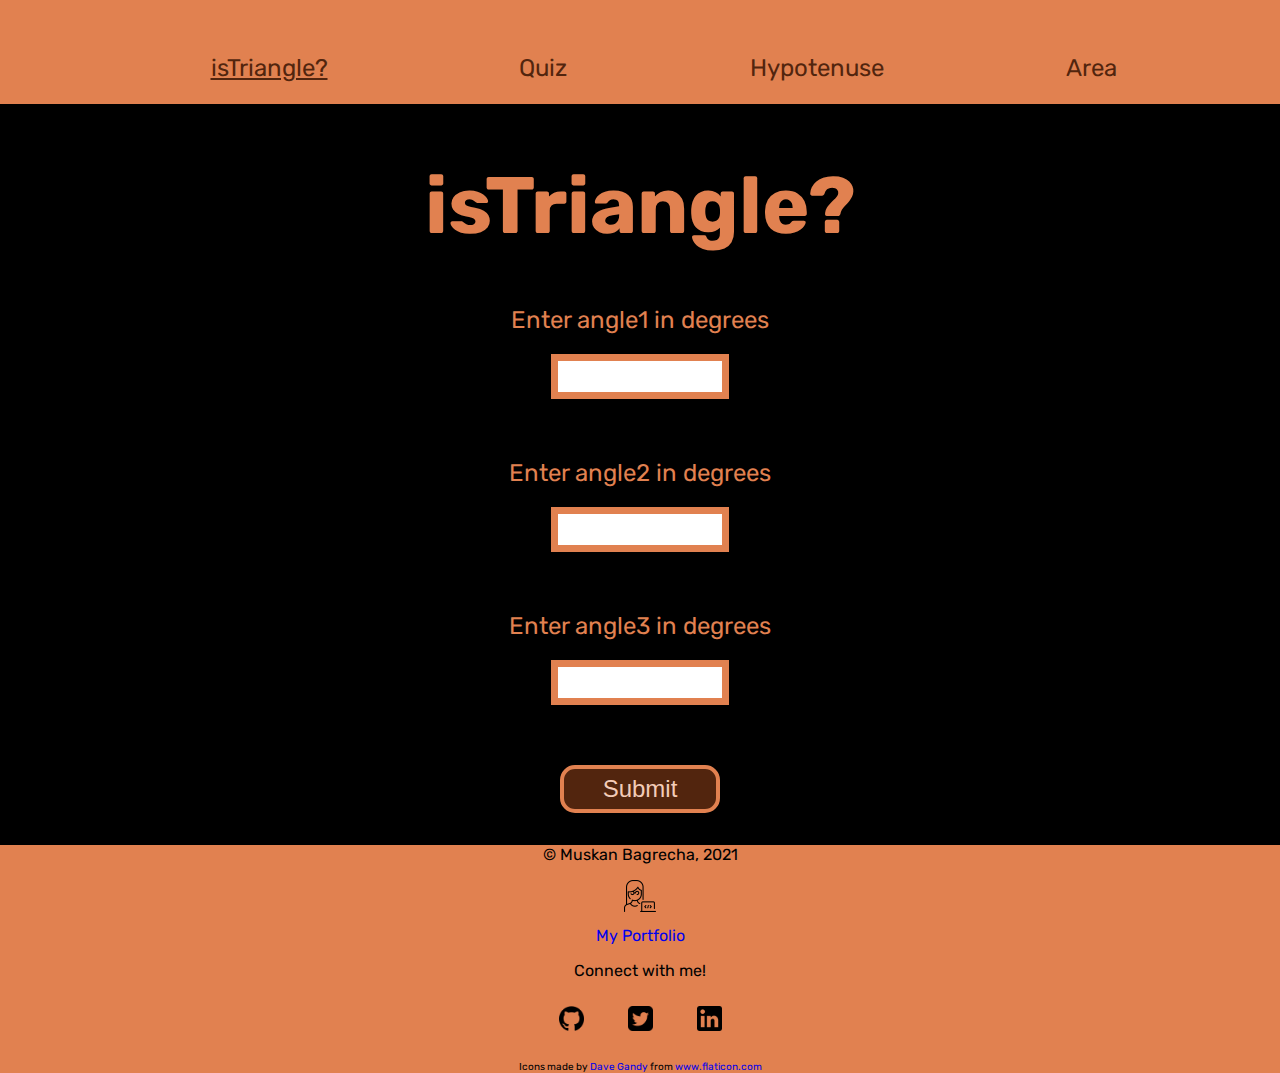
<file: index.html>
<!DOCTYPE html>
<html lang="en">
<head>
    <meta charset="UTF-8">
    <meta http-equiv="X-UA-Compatible" content="IE=edge">
    <meta name="viewport" content="width=device-width, initial-scale=1.0">
    <link rel="stylesheet" href="style.css">
    <title>isTriangle?</title>
</head>
<body>
    <header>
        <nav>
            <ul>
                <li class="active nav-items"><a href="index.html">isTriangle?</a></li >
                    <li class="nav-items"><a href="quiz.html">Quiz</a></li>
                    <li class="nav-items"><a href="hypotenuse.html">Hypotenuse</a></li >
                    <li class="nav-items"><a href="area.html">Area</a></li>
            </ul>
        </nav>
    </header>
    <h1>isTriangle?</h1>
    <label for="angle1" id="angle1">Enter angle1 in degrees</label>
    <input type="number" name="angle1" id="angle1" min="0" max="180" required>
    <label for="angle2" id="angle2">Enter angle2 in degrees</label>
    <input type="number" name="angle2" id="angle2" min="0" max="180" required>
    <label for="angle3" id="angle3">Enter angle3 in degrees</label>
    <input type="number" name="angle3" id="angle3" min="0" max="180" required>
    <button id="submit">Submit</button>
    <p id="result"></p>
    <footer>
        <p>
            <p>&copy; Muskan Bagrecha, 2021</p>
            <a href="https://muskanbagrecha.netlify.app/" id="portfolio">
                <img src="logos/programmer.png" alt="developer-logo" id="portfolio-logo">
                My Portfolio
            </a>
            <p>Connect with me!</p>
            <a href="https://github.com/muskanbagrecha">
                <img src="logos/github-logo.png" alt="Github-profile" id="logo">
            </a>
            <a href="https://twitter.com/HoejackBorseman">
                <img src="logos/twitter-sign.png" alt="Twitter-profile" id="logo">
            </a>
            <a href="https://www.linkedin.com/in/muskan-bagrecha-82bbb8176">
                <img src="logos/linkedin-logo.png" alt="Linkedin-profile" id="logo">
            </a>
        </p>
        <div id="logo-attribution">Icons made by <a href="https://www.flaticon.com/authors/dave-gandy" title="Dave Gandy">Dave Gandy</a> from <a href="https://www.flaticon.com/" title="Flaticon">www.flaticon.com</a></div>
    </footer>
    <script src="istriangle.js"></script>
</body>
</html>
</file>
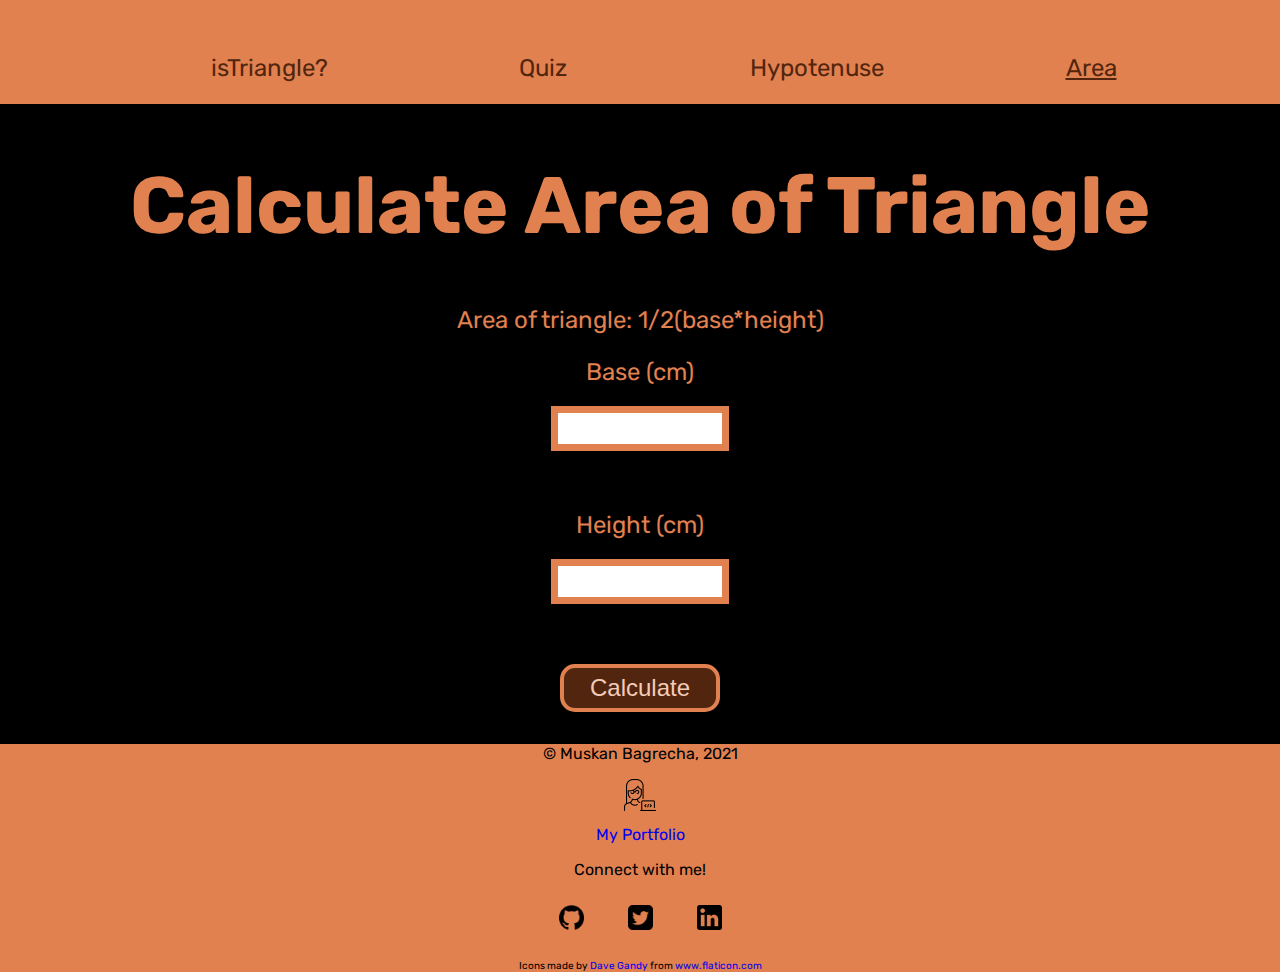
<file: area.html>
<!DOCTYPE html>
<html lang="en">
<head>
    <meta charset="UTF-8">
    <meta http-equiv="X-UA-Compatible" content="IE=edge">
    <meta name="viewport" content="width=device-width, initial-scale=1.0">
    <link rel="stylesheet" href="style.css">
    <title>Area</title>
</head>
<body>
    <header>
        <nav>
            <ul>
                <li class="nav-items"><a href="index.html">isTriangle?</a></li >
                    <li class="nav-items"><a href="quiz.html">Quiz</a></li>
                    <li class="nav-items"><a href="hypotenuse.html">Hypotenuse</a></li >
                    <li class="active nav-items"><a href="area.html">Area</a></li>
            </ul>
        </nav>
    </header>
    <h1>Calculate Area of Triangle</h1>
    <p>Area of triangle: 1/2(base*height)</p>
    <label for="base">Base (cm)</label>
    <input type="number" id="base" name="base" min="0" required>
    <label for="height">Height (cm)</label>
    <input type="number" id="height" name="height" min="0" required>
    <button id="submit">Calculate</button>
    <p id="result"></p>
    <footer>
        <p>
            <p>&copy; Muskan Bagrecha, 2021</p>
            <a href="https://muskanbagrecha.netlify.app/" id="portfolio">
                <img src="logos/programmer.png" alt="developer-logo" id="portfolio-logo">
                My Portfolio
            </a>
            <p>Connect with me!</p>
            <a href="https://github.com/muskanbagrecha">
                <img src="logos/github-logo.png" alt="Github-profile" id="logo">
            </a>
            <a href="https://twitter.com/HoejackBorseman">
                <img src="logos/twitter-sign.png" alt="Twitter-profile" id="logo">
            </a>
            <a href="https://www.linkedin.com/in/muskan-bagrecha-82bbb8176">
                <img src="logos/linkedin-logo.png" alt="Linkedin-profile" id="logo">
            </a>
        </p>
        <div id="logo-attribution">Icons made by <a href="https://www.flaticon.com/authors/dave-gandy" title="Dave Gandy">Dave Gandy</a> from <a href="https://www.flaticon.com/" title="Flaticon">www.flaticon.com</a></div>
    </footer>
    <script src="calarea.js"></script>
</body>
</html>
</file>
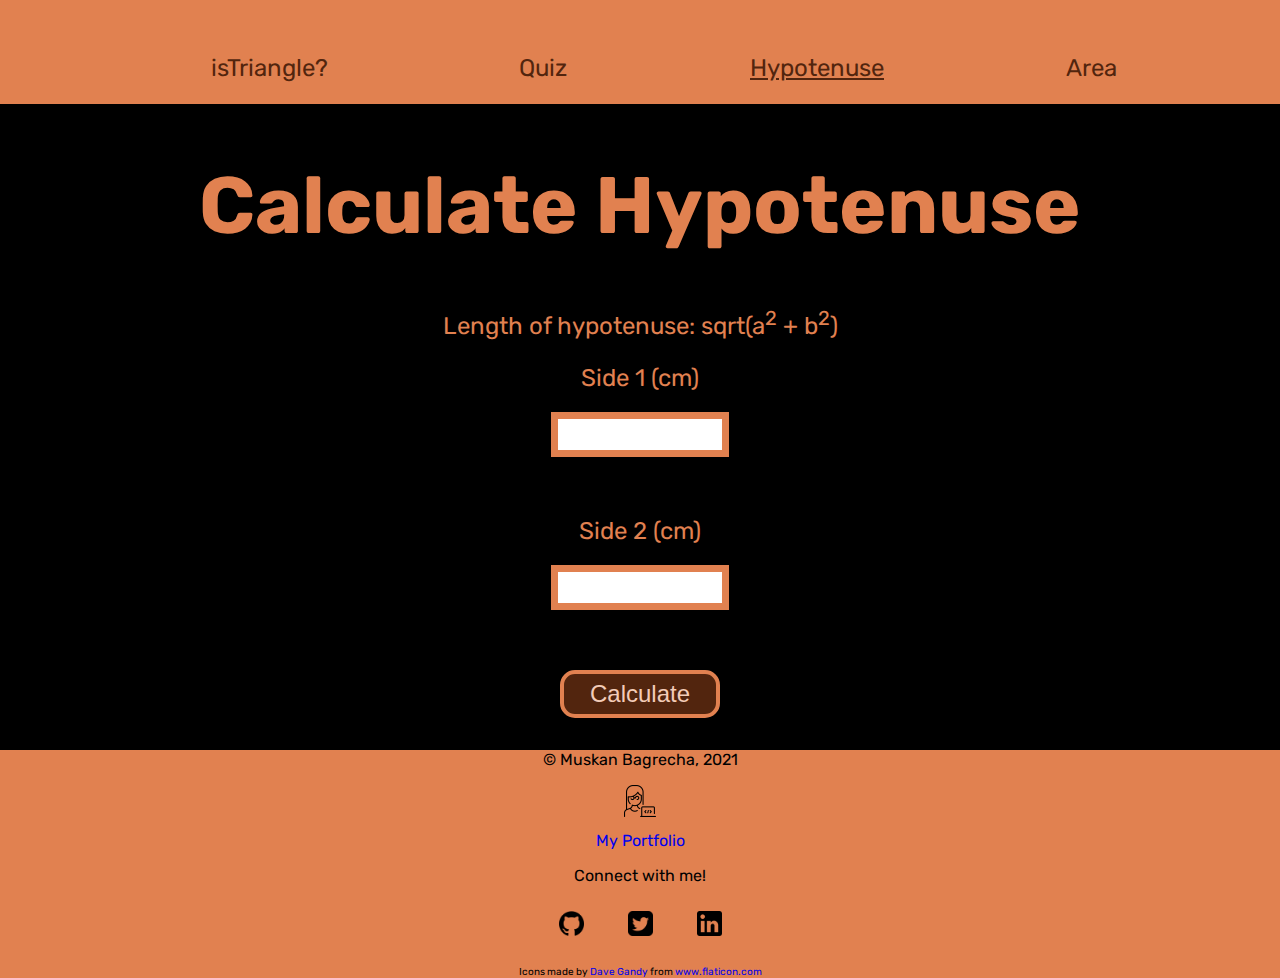
<file: hypotenuse.html>
<!DOCTYPE html>
<html lang="en">
<head>
    <meta charset="UTF-8">
    <meta http-equiv="X-UA-Compatible" content="IE=edge">
    <meta name="viewport" content="width=device-width, initial-scale=1.0">
    <link rel="stylesheet" href="style.css">
    <title>Hypotenuse</title>
</head>
<body>
    <header>
        <nav>
            <ul>
                <li class="nav-items"><a href="index.html">isTriangle?</a></li >
                    <li class="nav-items"><a href="quiz.html">Quiz</a></li>
                    <li class="active nav-items"><a href="hypotenuse.html">Hypotenuse</a></li >
                    <li class="nav-items"><a href="area.html">Area</a></li>
            </ul>
        </nav>
    </header>
    <h1>Calculate Hypotenuse</h1>
    <p>Length of hypotenuse: sqrt(a<sup>2</sup> + b<sup>2</sup>)</p>
    <label for="side1">Side 1 (cm)</label>
    <input type="number" id="side1" name="side1" min="0" required>
    <label for="side2">Side 2 (cm)</label>
    <input type="number" id="side2" name="side2" min="0" required>
    <button id="submit">Calculate</button>
    <p id="result"></p>
    <footer>
        <p>
            <p>&copy; Muskan Bagrecha, 2021</p>
            <a href="https://muskanbagrecha.netlify.app/" id="portfolio">
                <img src="logos/programmer.png" alt="developer-logo" id="portfolio-logo">
                My Portfolio
            </a>
            <p>Connect with me!</p>
            <a href="https://github.com/muskanbagrecha">
                <img src="logos/github-logo.png" alt="Github-profile" id="logo">
            </a>
            <a href="https://twitter.com/HoejackBorseman">
                <img src="logos/twitter-sign.png" alt="Twitter-profile" id="logo">
            </a>
            <a href="https://www.linkedin.com/in/muskan-bagrecha-82bbb8176">
                <img src="logos/linkedin-logo.png" alt="Linkedin-profile" id="logo">
            </a>
        </p>
        <div id="logo-attribution">Icons made by <a href="https://www.flaticon.com/authors/dave-gandy" title="Dave Gandy">Dave Gandy</a> from <a href="https://www.flaticon.com/" title="Flaticon">www.flaticon.com</a></div>
    </footer>
    <script src="calhypotenuse.js"></script>
</body>
</html>
</file>
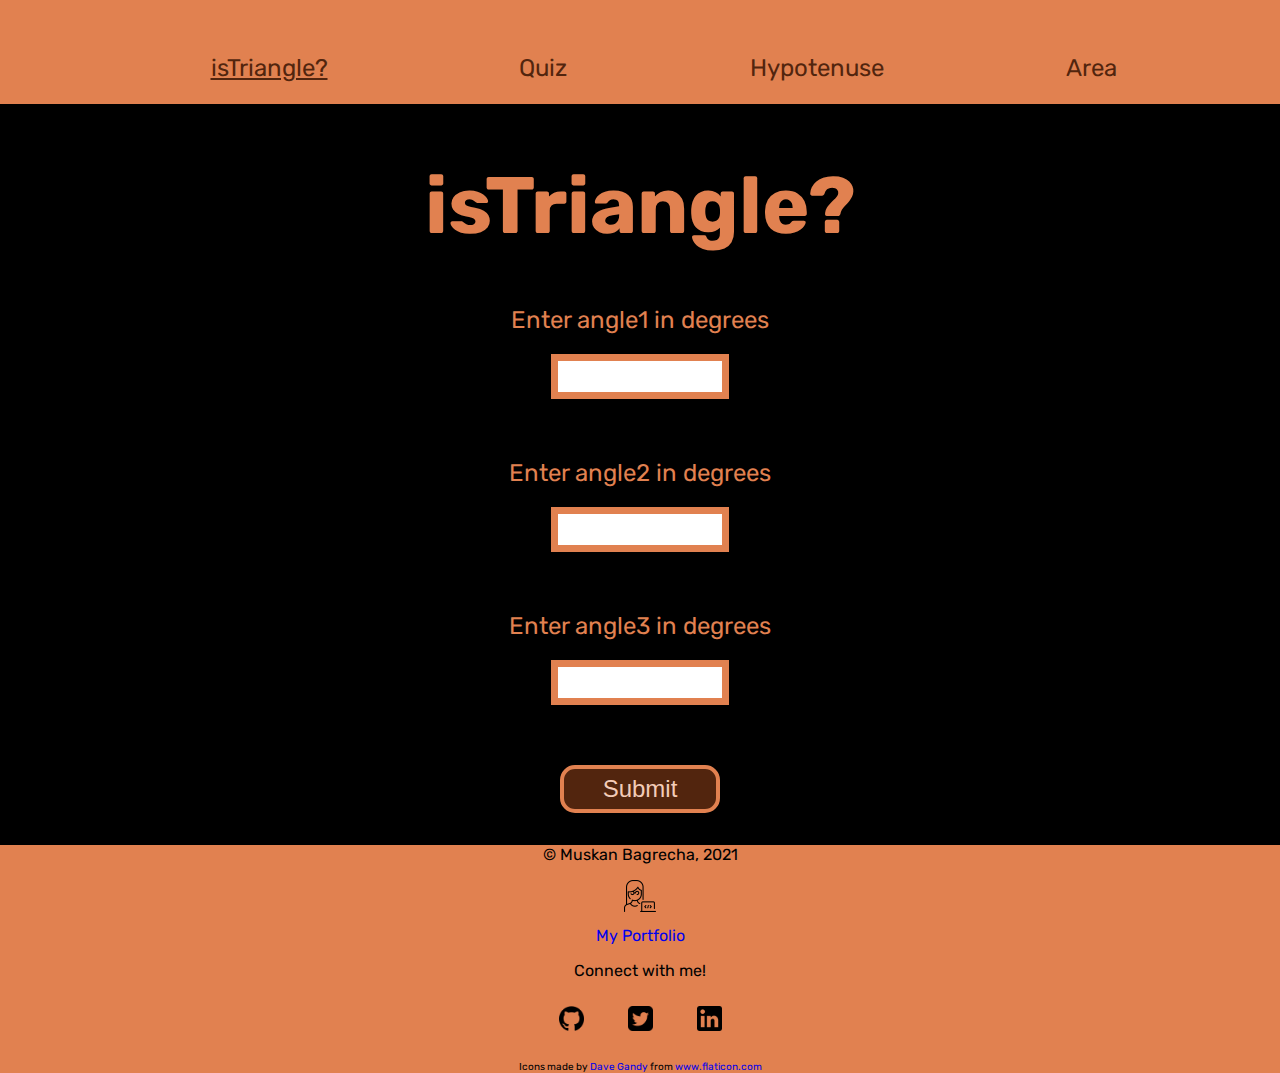
<file: istriangle.html>
<!DOCTYPE html>
<html lang="en">
<head>
    <meta charset="UTF-8">
    <meta http-equiv="X-UA-Compatible" content="IE=edge">
    <meta name="viewport" content="width=device-width, initial-scale=1.0">
    <link rel="stylesheet" href="style.css">
    <title>isTriangle?</title>
</head>
<body>
    <header>
        <nav>
            <ul>
                <li class="active nav-items"><a href="istriangle.html">isTriangle?</a></li >
                    <li class="nav-items"><a href="quiz.html">Quiz</a></li>
                    <li class="nav-items"><a href="hypotenuse.html">Hypotenuse</a></li >
                    <li class="nav-items"><a href="area.html">Area</a></li>
            </ul>
        </nav>
    </header>
    <h1>isTriangle?</h1>
    <label for="angle1" id="angle1">Enter angle1 in degrees</label>
    <input type="number" name="angle1" id="angle1" min="0" max="180" required>
    <label for="angle2" id="angle2">Enter angle2 in degrees</label>
    <input type="number" name="angle2" id="angle2" min="0" max="180" required>
    <label for="angle3" id="angle3">Enter angle3 in degrees</label>
    <input type="number" name="angle3" id="angle3" min="0" max="180" required>
    <button id="submit">Submit</button>
    <p id="result"></p>
    <footer>
        <p>
            <p>&copy; Muskan Bagrecha, 2021</p>
            <a href="https://muskanbagrecha.netlify.app/" id="portfolio">
                <img src="logos/programmer.png" alt="developer-logo" id="portfolio-logo">
                My Portfolio
            </a>
            <p>Connect with me!</p>
            <a href="https://github.com/muskanbagrecha">
                <img src="logos/github-logo.png" alt="Github-profile" id="logo">
            </a>
            <a href="https://twitter.com/HoejackBorseman">
                <img src="logos/twitter-sign.png" alt="Twitter-profile" id="logo">
            </a>
            <a href="https://www.linkedin.com/in/muskan-bagrecha-82bbb8176">
                <img src="logos/linkedin-logo.png" alt="Linkedin-profile" id="logo">
            </a>
        </p>
        <div id="logo-attribution">Icons made by <a href="https://www.flaticon.com/authors/dave-gandy" title="Dave Gandy">Dave Gandy</a> from <a href="https://www.flaticon.com/" title="Flaticon">www.flaticon.com</a></div>
    </footer>
    <script src="istriangle.js"></script>
</body>
</html>
</file>
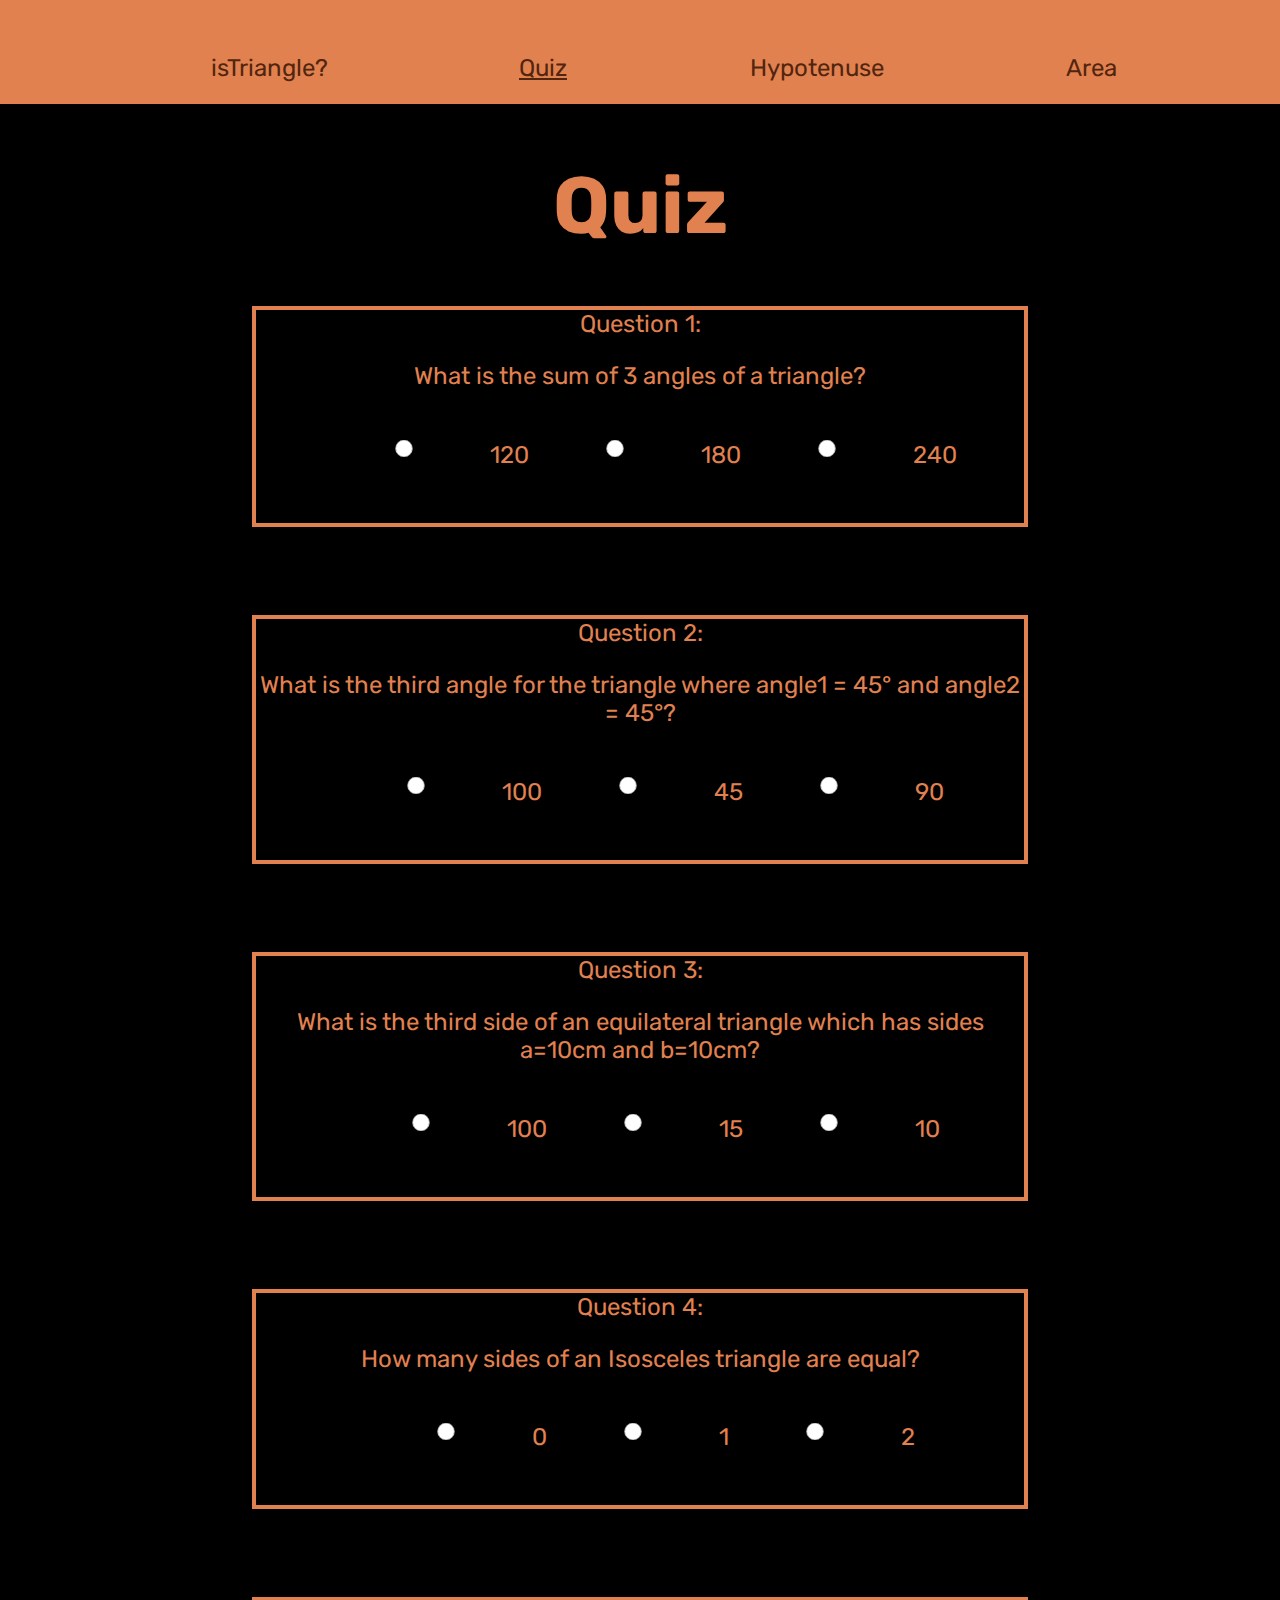
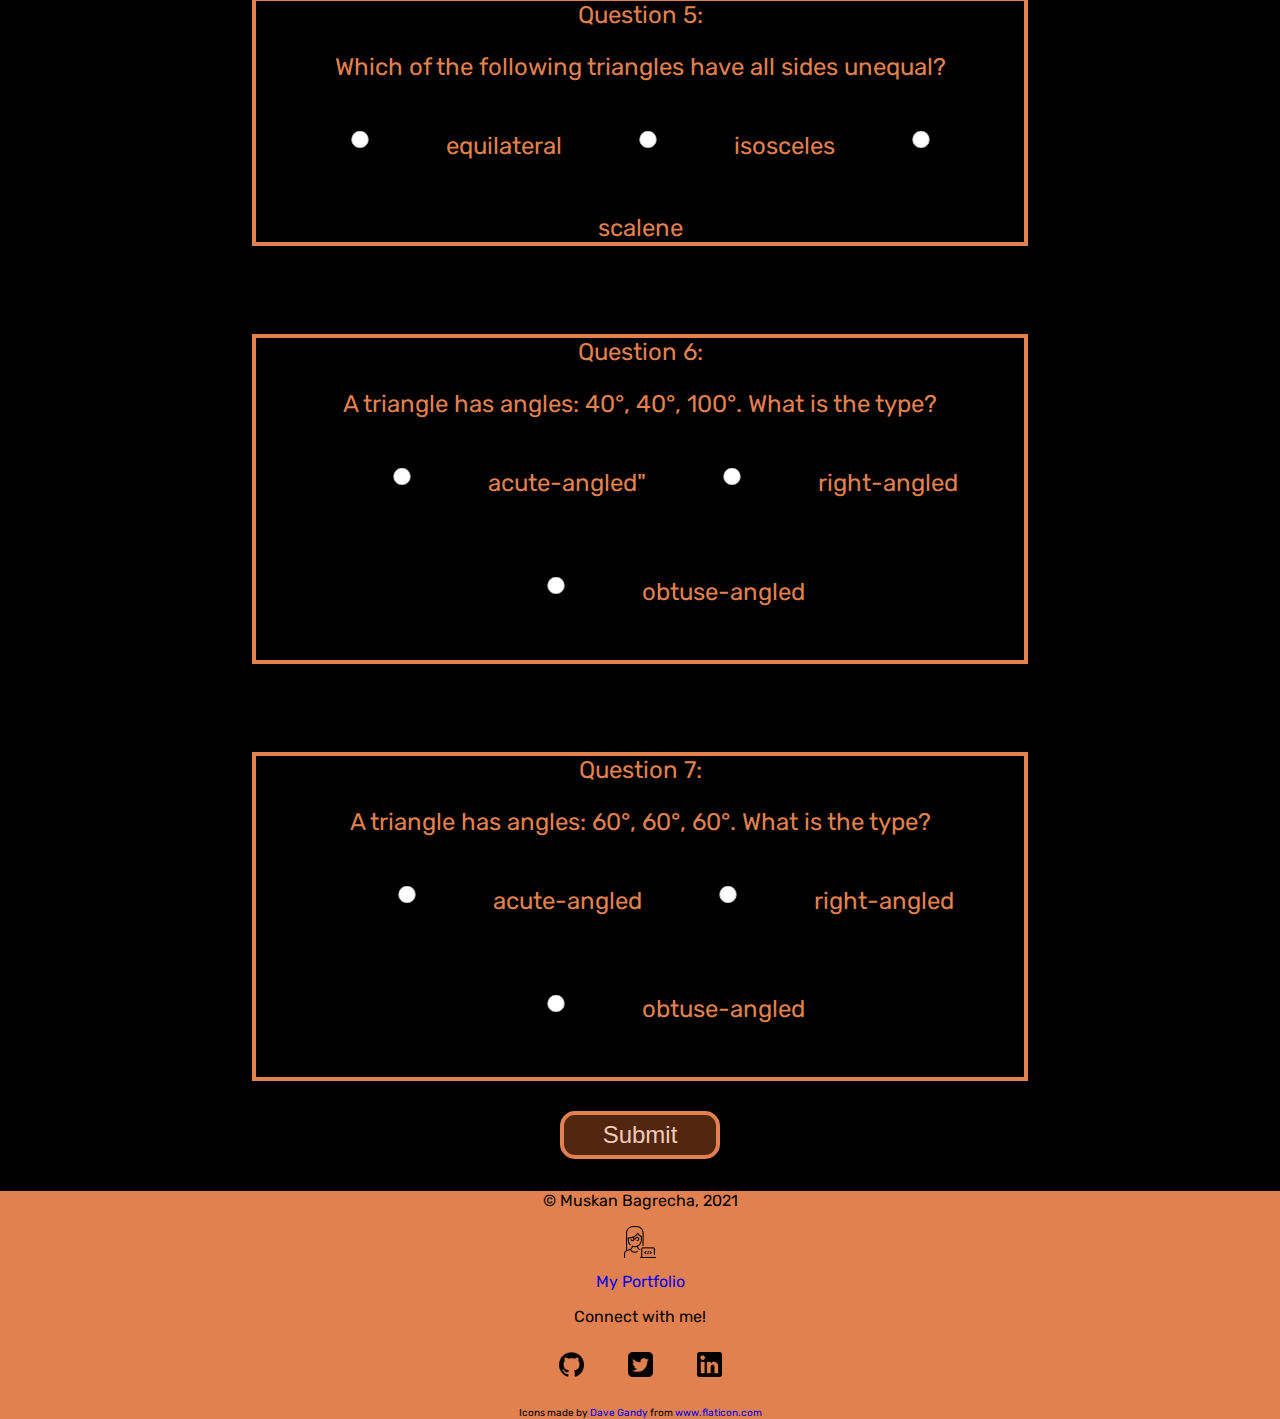
<file: quiz.html>
<!DOCTYPE html>
<html lang="en">

<head>
    <meta charset="UTF-8">
    <meta http-equiv="X-UA-Compatible" content="IE=edge">
    <meta name="viewport" content="width=device-width, initial-scale=1.0">
    <link rel="stylesheet" href="style.css">
    <title>Quiz</title>
</head>

<body>
    <header>
        <nav>
            <ul>
                <li class="nav-items"><a href="index.html">isTriangle?</a></li>
                <li class="active nav-items"><a href="quiz.html">Quiz</a></li>
                <li class="nav-items"><a href="hypotenuse.html">Hypotenuse</a></li>
                <li class="nav-items"><a href="area.html">Area</a></li>
            </ul>
        </nav>
    </header>
    <h1>Quiz</h1>
    <form class="quiz-form" onsubmit="return false;">
        <div class="question-container">
            <div id="question-number">Question 1:</div>
            <p>What is the sum of 3 angles of a triangle?</p>
            <label class="label-options">
                <input required class="options-1" type="radio" name="options-1" value="120" required>
                120
                <input required class="options-1" type="radio" name="options-1" value="180">
                180
                <input required class="options-1" type="radio" name="options-1" value="240">
                240
            </label>
        </div>
        <br>
        <div class="question-container">
            <div id="question-number">Question 2:</div>
            <p>What is the third angle for the triangle where angle1 = 45° and angle2 = 45°?</p>
            <label class="label-options">
                <input required class="options-2" type="radio" name="options-2" value="100">
                100
                <input required class="options-2" type="radio" name="options-2" value="45">
                45
                <input required class="options-2" type="radio" name="options-2" value="90">
                90
            </label>
        </div>
        <br>
        <div class="question-container">
            <div id="question-number">Question 3:</div>
            <p>What is the third side of an equilateral triangle which has sides a=10cm and b=10cm?</p>
            <label class="label-options">
                <input required class="options-3" type="radio" name="options-3" value="100" >
                100
                <input required class="options-3" type="radio" name="options-3" value="15">
                15
                <input required class="options-3" type="radio" name="options-3" value="10">
                10
            </label>
        </div>
        <br>
        <div class="question-container">
            <div id="question-number">Question 4:</div>
            <p>How many sides of an Isosceles triangle are equal?</p>
            <label class="label-options">
                <input required class="options-4" type="radio" name="options-4" value="0">
                0
                <input required class="options-4" type="radio" name="options-4" value="1" >
                1
                <input required class="options-4" type="radio" name="options-4" value="2">
                2
            </label>
        </div>

        <br>
        <div class="question-container">
            <div id="question-number">Question 5:</div>
            <p>Which of the following triangles have all sides unequal?</p>
            <label class="label-options">
                <input required class="options-5" type="radio" name="options-5" value="equilateral" >
                equilateral
                <input required class="options-5" type="radio" name="options-5" value="isosceles">
                isosceles
                <input required class="options-5" type="radio" name="options-5" value="scalene">
                scalene
            </label>
        </div>

        <br>

        <div class="question-container">
            <div id="question-number">Question 6:</div>
            <p>A triangle has angles: 40°, 40°, 100°. What is the type?</p>
            <label class="label-options">
                <input required class="options-6" type="radio" name="options-6" value="acute-angled" >
                acute-angled"
                <input required class="options-6" type="radio" name="options-6" value="right-angled">
                right-angled
                <input required class="options-6" type="radio" name="options-6" value="obtuse-angled">
                obtuse-angled
            </label>
        </div>

        <br>

        <div class="question-container">
            <div id="question-number">Question 7:</div>
            <p>A triangle has angles: 60°, 60°, 60°. What is the type?</p>
            <label class="label-options">
                <input required class="options-7" type="radio" name="options-7" value="acute-angled" >
                acute-angled
                <input required class="options-7" type="radio" name="options-7" value="right-angled">
                right-angled
                <input required class="options-7" type="radio" name="options-7" value="obtuse-angled">
                obtuse-angled
            </label>
        </div>

        <button id="submit" >Submit</button>
    </form>
    <p id="result"></p>
    <footer>
        <p>
            <p>&copy; Muskan Bagrecha, 2021</p>
            <a href="https://muskanbagrecha.netlify.app/" id="portfolio">
                <img src="logos/programmer.png" alt="developer-logo" id="portfolio-logo">
                My Portfolio
            </a>
            <p>Connect with me!</p>
            <a href="https://github.com/muskanbagrecha">
                <img src="logos/github-logo.png" alt="Github-profile" id="logo">
            </a>
            <a href="https://twitter.com/HoejackBorseman">
                <img src="logos/twitter-sign.png" alt="Twitter-profile" id="logo">
            </a>
            <a href="https://www.linkedin.com/in/muskan-bagrecha-82bbb8176">
                <img src="logos/linkedin-logo.png" alt="Linkedin-profile" id="logo">
            </a>
        </p>
        <div id="logo-attribution">Icons made by <a href="https://www.flaticon.com/authors/dave-gandy" title="Dave Gandy">Dave Gandy</a> from <a href="https://www.flaticon.com/" title="Flaticon">www.flaticon.com</a></div>
    </footer>
    <script src="quiz.js"></script>
</body>

</html>
</file>
<file: style.css>
@import url('https://fonts.googleapis.com/css2?family=Rubik:wght@300&display=swap');

:root{
    --primary-orange: #E18150;
    --primary-brown: #52250E;
    --lighter-orange: #F3CCB8;
}
body{
    background-color: black;
    margin: 0;
    color: var(--primary-orange);
    text-align: center;
    font-family: 'Rubik', sans-serif;
    font-size: 1.5rem;
}
nav{
    background-color: var(--primary-orange);
    width: 100%;
    height: 4rem;
    text-align: center;
    padding: 20px;
}

.nav-items{
    display: inline-block;
    width: 20%;
    height: 15%;
    margin: 0 auto;
    padding: 10px;
    font-size: x-large;
}

.nav-items a{
    color: var(--primary-brown);
    text-decoration: none;
}


.nav-items a:hover{
    color: var(--lighter-orange);
}

.active a{
    text-decoration: underline;
}
h1{
    font-size: 80px;
}

label{
    display: block;
    margin: 0 auto;
    width: 100%;
    text-align: center;
    font-size: x-large;
}
 
input{
    display: block;
    width: 10rem;
    height: 1.8rem;
    margin: 20px auto 60px auto;
    border: solid 7px var(--primary-orange);
    font-size: 1rem;
}

#submit{
    display: block;
    width: 10rem;
    height: 3rem;
    margin: 20px auto;
    border: solid 4px var(--primary-orange);
    background-color: var(--primary-brown);
    color: var(--lighter-orange);
    font-size: x-large;
    border-radius: 15px;
}

#submit:hover{
    background-color: var(--lighter-orange);
    color: var(--primary-orange);
}

#result{
    font-size: xx-large;
    color: var(--primary-orange);
}

.question-container{
    align-items: center;
    justify-content: center;
    width: 60%;
    height: 60%;
    border: solid 4px var(--primary-orange);
    margin: 30px auto;
}

.options1 .options2{
    display:inline-block;
    margin: 5px;
    margin-left: 2px;
}

#options{
    width: 1rem;
}

input[type="radio"] {
    -ms-transform: scale(0.6); /* IE 9 */
    -webkit-transform: scale(0.6); /* Chrome, Safari, Opera */
    transform: scale(0.6);
    display: inline-block;
    padding: 3px;
}

.label-options{
    display: inline;
}
#logo-attribution{
    font-size: x-small;
}

footer{
    background-color: var(--primary-orange);
    color: black;
    font-size: 1rem;
}

#portfolio #logo{
    font-size: 1rem;
    font-weight: bold;
    color: inherit;
}

#portfolio-logo{
    display: block;
    margin: 14px auto;
    height: 2rem;
    width: 2rem;
}

footer img{
        width: 25px;
        height: 25px;
        margin: 10px 20px;
}

footer a{
    text-decoration: none;
}

footer a:visited{
    color: black;
}

.question-container input[type="radio"]{
    font-size: 20px;
    padding: 2px;
}
</file>
